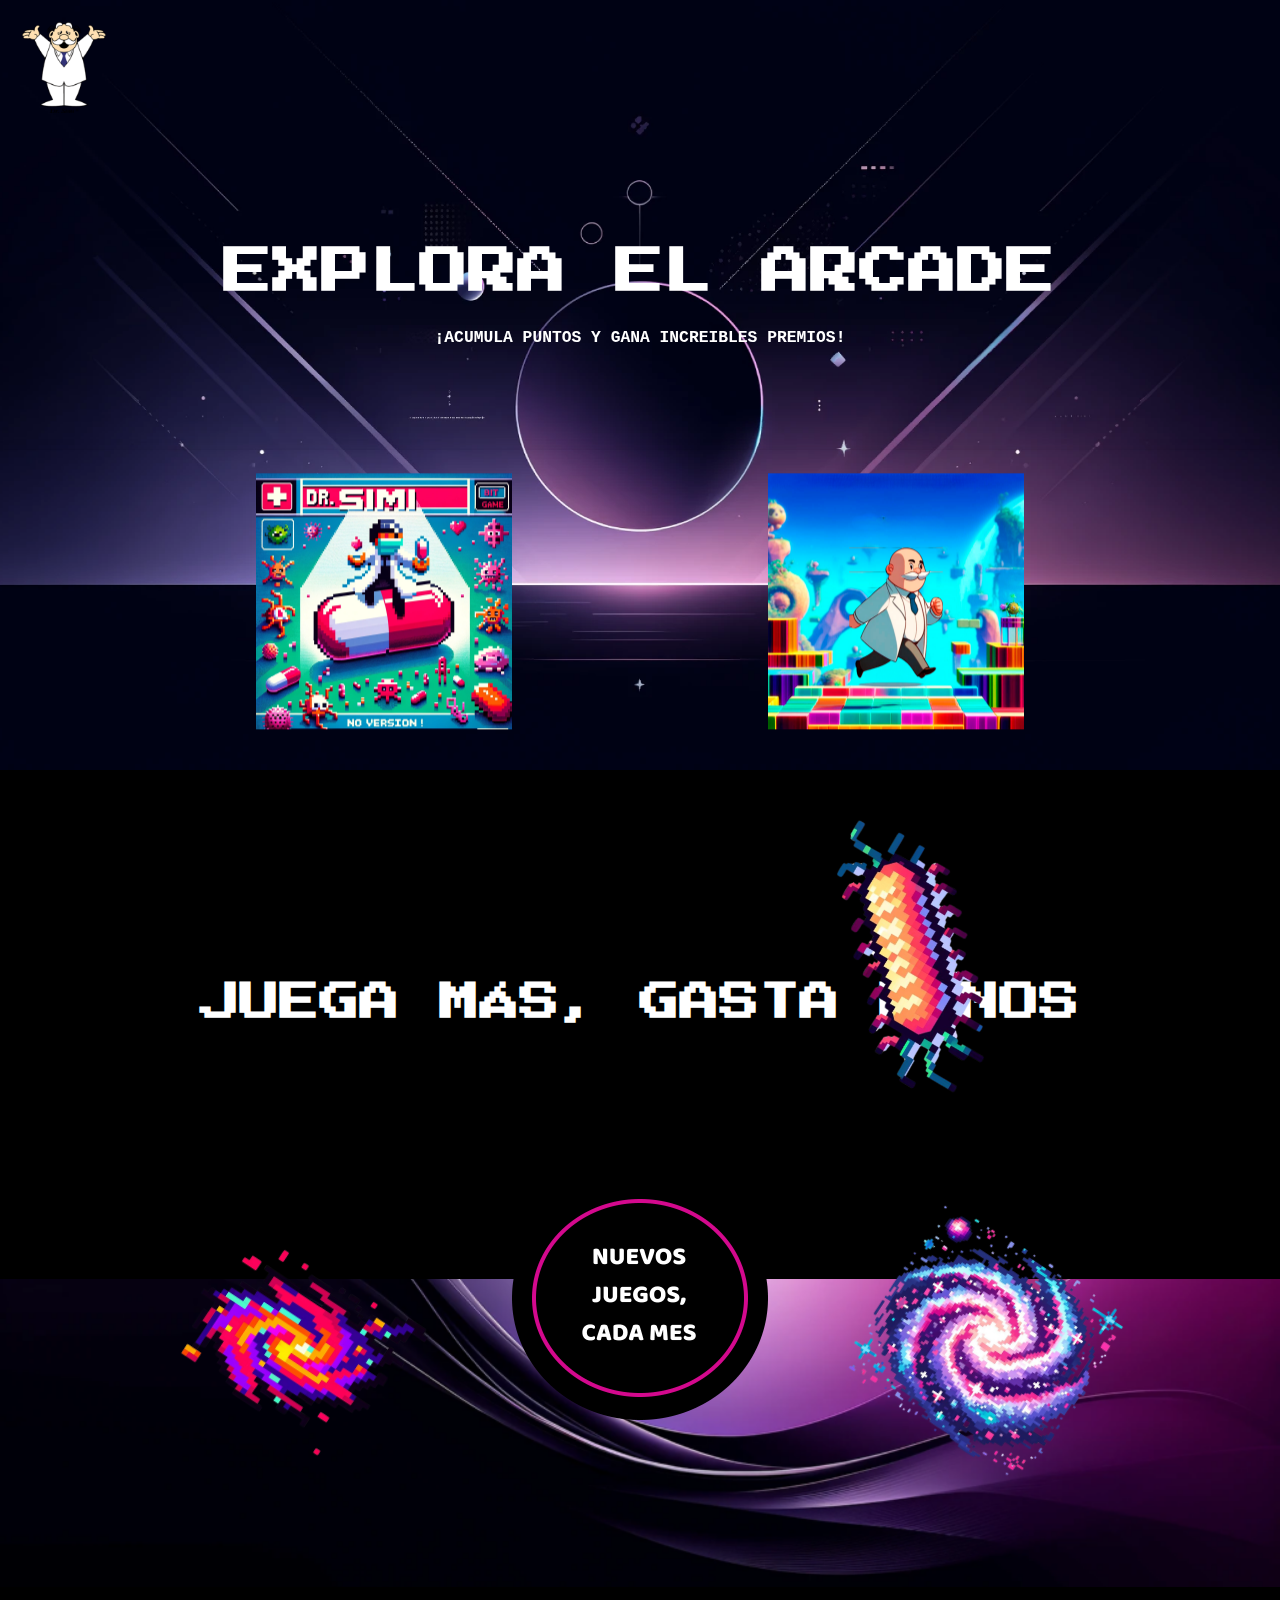
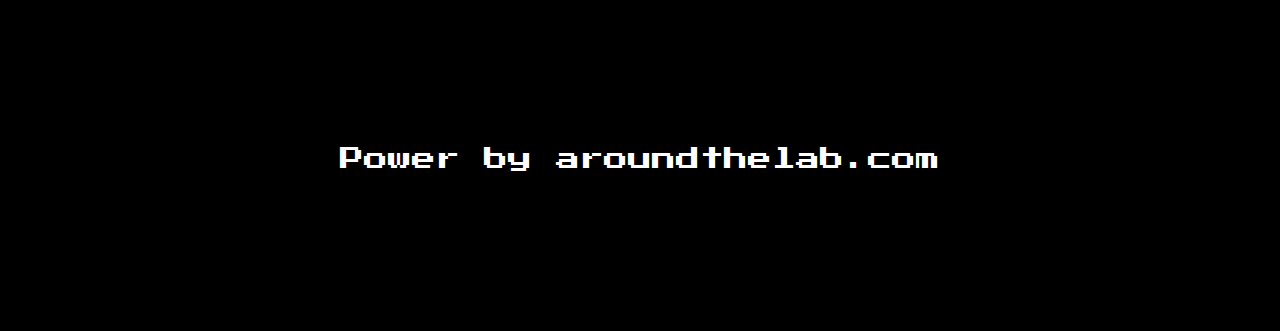
<file: index.html>
<!DOCTYPE html>
<html lang="en">
<head>
    <meta charset="UTF-8">
    <meta name="viewport" content="width=device-width, initial-scale=1.0">
    <link rel="stylesheet" href="style/style.css">
    <link rel="preconnect" href="https://fonts.googleapis.com">
    <link rel="stylesheet" href="https://cdnjs.cloudflare.com/ajax/libs/font-awesome/5.15.4/css/all.min.css">
    <link rel="icon" href="img/recursos/logo-simi.png">
    <link rel="preconnect" href="https://fonts.gstatic.com" crossorigin>
    <link href="https://fonts.googleapis.com/css2?family=JetBrains+Mono:ital,wght@0,100..800;1,100..800&family=Montserrat:ital,wght@0,100..900;1,100..900&family=Press+Start+2P&display=swap" rel="stylesheet">
    <title>Dr. Simi Games</title>
</head>
<body>
    <section class="home-1">
        <nav>
            <ul>    
                <li>
                    <img src="img/recursos/logo-simi.png" alt="">
                </li>
            </ul>
        </nav>


        <div id="titulo" class="titulo">
            <h1>
                EXPLORA EL ARCADE
            </h1>

            <h2>
                ¡ACUMULA PUNTOS Y GANA INCREIBLES PREMIOS!
            </h2>
        </div>


        <div class="juegos">
            <div id="div1">
                <i id="cerrar" class="fas fa-times" style="position: absolute; top: 10px; right: 10px; cursor: pointer; display: none;"></i>

                <img onclick="cargarJuego()" src="img/juegos/portada-juego.webp" alt="">
            </div>

            <div id="div2">
                <i id="cerrar2" class="fas fa-times" style="position: absolute; top: 10px; right: 10px; cursor: pointer ; display: none;"></i>
                <img onclick="cargarJuego2()" src="img/juegos/juego-2-a.png" alt="">
            </div>
        </div>

    </section>

    <section class="home-2">
        <div>
            <h1>JUEGA MÁS, GASTA MENOS</h1>
        </div>
        <div class="bacteria-1" id="bacteria1">
            <img src="img/recursos/bacteria-1.png "alt="">
        </div>
    </section>

    <section class="nuevos-juegos">
        <div id="galaxia1"class="galaxia-1">
            <img src="img/recursos/galaxia-1.png" alt="">
        </div>
        
        <div class="circulo">
            <img src="img/recursos/circulo.png" alt="">
        </div>

<div id="galaxia2" class="galaxia-2">
            <img src="img/recursos/galaxia-2.png" alt="">
        </div>
    </section>

    <footer>
        <p>Power by aroundthelab.com</p>
    </footer>
</body>
<script src="https://cdnjs.cloudflare.com/ajax/libs/gsap/3.9.1/gsap.min.js"></script>

<script src="main/main.js"></script>

</html>
</file>
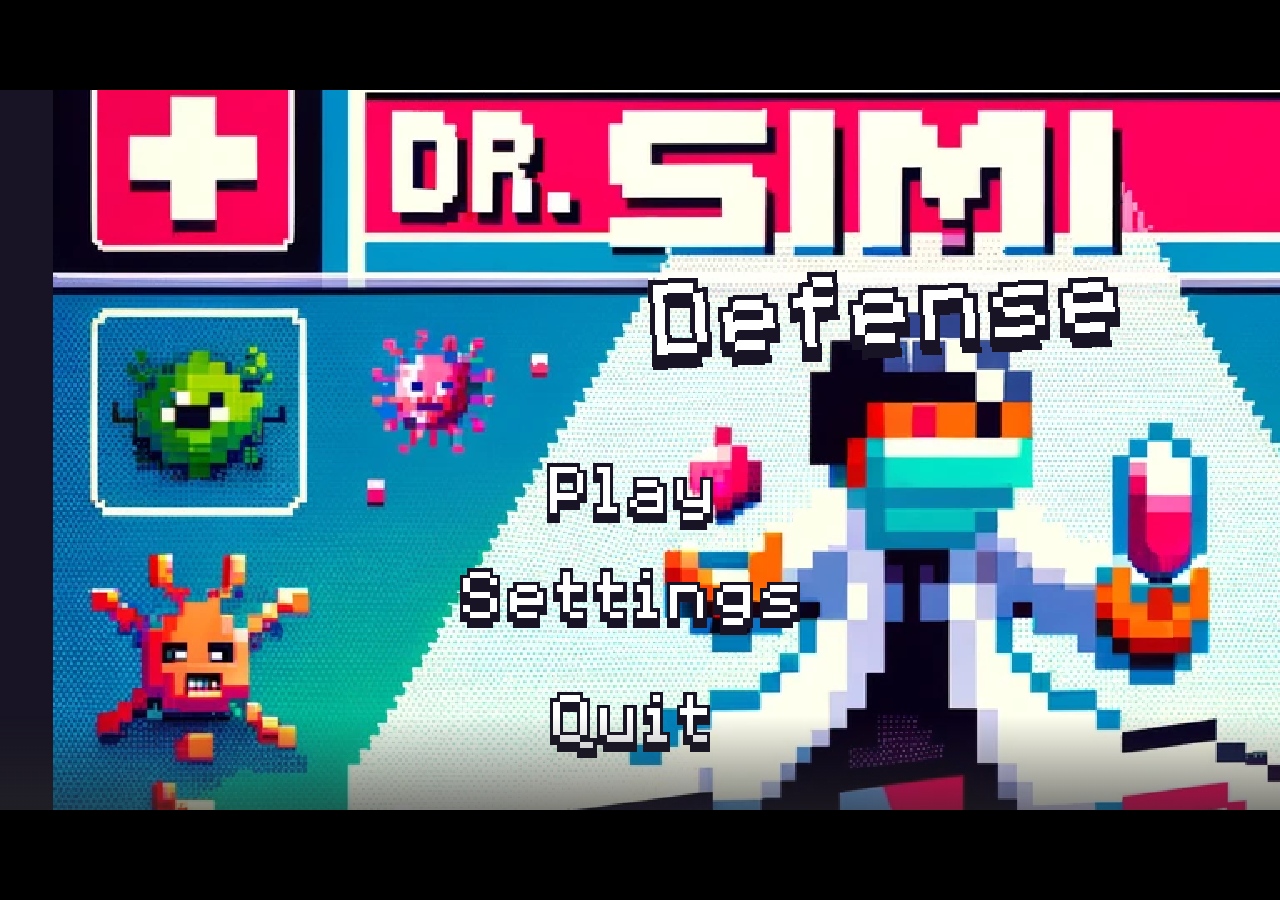
<file: game/index.html>
<!DOCTYPE html>
<html>
<head>
    <meta charset="UTF-8"/>
    <link rel="manifest" href="manifest.webmanifest">

    <meta name="apple-mobile-web-app-capable" content="yes">
    <meta name="apple-mobile-web-app-status-bar-style" content="black-translucent">

    <meta name="theme-color" content="#000000" />
    <meta name="viewport" content="width=device-width, initial-scale=1.0, maximum-scale=1.0, user-scalable=no" />

	<style>
		body {
			margin: 0;
			padding: 0;
			background-color: #000000;
            overflow: hidden;
		}
        #canvasArea {
            margin-left: auto;
            margin-right: auto;
            overflow: hidden;
        }


		#watermark{
			display: none !important;
		}

        
	</style>
    <!-- Libs and GDJS core files : -->
		<script src="libs/jshashtable.js" crossorigin="anonymous"></script>
	<script src="logger.js" crossorigin="anonymous"></script>
	<script src="gd.js" crossorigin="anonymous"></script>
	<script src="libs/rbush.js" crossorigin="anonymous"></script>
	<script src="AsyncTasksManager.js" crossorigin="anonymous"></script>
	<script src="inputmanager.js" crossorigin="anonymous"></script>
	<script src="jsonmanager.js" crossorigin="anonymous"></script>
	<script src="Model3DManager.js" crossorigin="anonymous"></script>
	<script src="ResourceLoader.js" crossorigin="anonymous"></script>
	<script src="ResourceCache.js" crossorigin="anonymous"></script>
	<script src="timemanager.js" crossorigin="anonymous"></script>
	<script src="polygon.js" crossorigin="anonymous"></script>
	<script src="runtimeobject.js" crossorigin="anonymous"></script>
	<script src="profiler.js" crossorigin="anonymous"></script>
	<script src="RuntimeInstanceContainer.js" crossorigin="anonymous"></script>
	<script src="runtimescene.js" crossorigin="anonymous"></script>
	<script src="scenestack.js" crossorigin="anonymous"></script>
	<script src="force.js" crossorigin="anonymous"></script>
	<script src="RuntimeLayer.js" crossorigin="anonymous"></script>
	<script src="layer.js" crossorigin="anonymous"></script>
	<script src="RuntimeCustomObjectLayer.js" crossorigin="anonymous"></script>
	<script src="timer.js" crossorigin="anonymous"></script>
	<script src="runtimewatermark.js" crossorigin="anonymous"></script>
	<script src="runtimegame.js" crossorigin="anonymous"></script>
	<script src="variable.js" crossorigin="anonymous"></script>
	<script src="variablescontainer.js" crossorigin="anonymous"></script>
	<script src="oncetriggers.js" crossorigin="anonymous"></script>
	<script src="runtimebehavior.js" crossorigin="anonymous"></script>
	<script src="SpriteAnimator.js" crossorigin="anonymous"></script>
	<script src="spriteruntimeobject.js" crossorigin="anonymous"></script>
	<script src="affinetransformation.js" crossorigin="anonymous"></script>
	<script src="CustomRuntimeObjectInstanceContainer.js" crossorigin="anonymous"></script>
	<script src="CustomRuntimeObject.js" crossorigin="anonymous"></script>
	<script src="CustomRuntimeObject2D.js" crossorigin="anonymous"></script>
	<script src="events-tools/commontools.js" crossorigin="anonymous"></script>
	<script src="events-tools/variabletools.js" crossorigin="anonymous"></script>
	<script src="events-tools/runtimescenetools.js" crossorigin="anonymous"></script>
	<script src="events-tools/inputtools.js" crossorigin="anonymous"></script>
	<script src="events-tools/objecttools.js" crossorigin="anonymous"></script>
	<script src="events-tools/cameratools.js" crossorigin="anonymous"></script>
	<script src="events-tools/soundtools.js" crossorigin="anonymous"></script>
	<script src="events-tools/storagetools.js" crossorigin="anonymous"></script>
	<script src="events-tools/stringtools.js" crossorigin="anonymous"></script>
	<script src="events-tools/windowtools.js" crossorigin="anonymous"></script>
	<script src="events-tools/networktools.js" crossorigin="anonymous"></script>
	<script src="splash/gd-logo-light.js" crossorigin="anonymous"></script>
	<script src="pixi-renderers/pixi.js" crossorigin="anonymous"></script>
	<script src="pixi-renderers/pixi-filters-tools.js" crossorigin="anonymous"></script>
	<script src="pixi-renderers/runtimegame-pixi-renderer.js" crossorigin="anonymous"></script>
	<script src="pixi-renderers/runtimescene-pixi-renderer.js" crossorigin="anonymous"></script>
	<script src="pixi-renderers/layer-pixi-renderer.js" crossorigin="anonymous"></script>
	<script src="pixi-renderers/pixi-image-manager.js" crossorigin="anonymous"></script>
	<script src="pixi-renderers/pixi-bitmapfont-manager.js" crossorigin="anonymous"></script>
	<script src="pixi-renderers/spriteruntimeobject-pixi-renderer.js" crossorigin="anonymous"></script>
	<script src="pixi-renderers/CustomRuntimeObject2DPixiRenderer.js" crossorigin="anonymous"></script>
	<script src="pixi-renderers/DebuggerPixiRenderer.js" crossorigin="anonymous"></script>
	<script src="pixi-renderers/loadingscreen-pixi-renderer.js" crossorigin="anonymous"></script>
	<script src="pixi-renderers/pixi-effects-manager.js" crossorigin="anonymous"></script>
	<script src="howler-sound-manager/howler.min.js" crossorigin="anonymous"></script>
	<script src="howler-sound-manager/howler-sound-manager.js" crossorigin="anonymous"></script>
	<script src="fontfaceobserver-font-manager/fontfaceobserver.js" crossorigin="anonymous"></script>
	<script src="fontfaceobserver-font-manager/fontfaceobserver-font-manager.js" crossorigin="anonymous"></script>
	<script src="Extensions/BitmapText/bitmaptextruntimeobject-pixi-renderer.js" crossorigin="anonymous"></script>
	<script src="Extensions/BitmapText/bitmaptextruntimeobject.js" crossorigin="anonymous"></script>
	<script src="Extensions/DraggableBehavior/draggableruntimebehavior.js" crossorigin="anonymous"></script>
	<script src="Extensions/LinkedObjects/linkedobjects.js" crossorigin="anonymous"></script>
	<script src="Extensions/PanelSpriteObject/panelspriteruntimeobject-pixi-renderer.js" crossorigin="anonymous"></script>
	<script src="Extensions/PanelSpriteObject/panelspriteruntimeobject.js" crossorigin="anonymous"></script>
	<script src="Extensions/PrimitiveDrawing/pixi-graphics-extras/graphics-extras.min.js" crossorigin="anonymous"></script>
	<script src="Extensions/PrimitiveDrawing/shapepainterruntimeobject-pixi-renderer.js" crossorigin="anonymous"></script>
	<script src="Extensions/PrimitiveDrawing/shapepainterruntimeobject.js" crossorigin="anonymous"></script>
	<script src="Extensions/SystemInfo/systeminfotools.js" crossorigin="anonymous"></script>
	<script src="Extensions/TextObject/textruntimeobject-pixi-renderer.js" crossorigin="anonymous"></script>
	<script src="Extensions/TextObject/textruntimeobject.js" crossorigin="anonymous"></script>
	<script src="Extensions/TopDownMovementBehavior/topdownmovementruntimebehavior.js" crossorigin="anonymous"></script>
	<script src="Extensions/TweenBehavior/TweenManager.js" crossorigin="anonymous"></script>
	<script src="Extensions/TweenBehavior/tweenruntimebehavior.js" crossorigin="anonymous"></script>
	<script src="Extensions/TweenBehavior/tweentools.js" crossorigin="anonymous"></script>
	<script src="gdjs-evtsext__boidsmovement__boidsmovement.js" crossorigin="anonymous"></script>
	<script src="gdjs-evtsext__boidsmovement__definejavascript-func.js" crossorigin="anonymous"></script>
	<script src="gdjs-evtsext__buttonstates__buttonfsm.js" crossorigin="anonymous"></script>
	<script src="gdjs-evtsext__camerashake__camerashake-func.js" crossorigin="anonymous"></script>
	<script src="gdjs-evtsext__camerashake__create-func.js" crossorigin="anonymous"></script>
	<script src="gdjs-evtsext__camerashake__delete-func.js" crossorigin="anonymous"></script>
	<script src="gdjs-evtsext__camerashake__deleteall-func.js" crossorigin="anonymous"></script>
	<script src="gdjs-evtsext__camerashake__frequency-func.js" crossorigin="anonymous"></script>
	<script src="gdjs-evtsext__camerashake__isshaking-func.js" crossorigin="anonymous"></script>
	<script src="gdjs-evtsext__camerashake__lacunarity-func.js" crossorigin="anonymous"></script>
	<script src="gdjs-evtsext__camerashake__noise2d-func.js" crossorigin="anonymous"></script>
	<script src="gdjs-evtsext__camerashake__noise3d-func.js" crossorigin="anonymous"></script>
	<script src="gdjs-evtsext__camerashake__noise4d-func.js" crossorigin="anonymous"></script>
	<script src="gdjs-evtsext__camerashake__octaves-func.js" crossorigin="anonymous"></script>
	<script src="gdjs-evtsext__camerashake__onfirstsceneloaded-func.js" crossorigin="anonymous"></script>
	<script src="gdjs-evtsext__camerashake__onsceneloaded-func.js" crossorigin="anonymous"></script>
	<script src="gdjs-evtsext__camerashake__onscenepostevents-func.js" crossorigin="anonymous"></script>
	<script src="gdjs-evtsext__camerashake__onscenepreevents-func.js" crossorigin="anonymous"></script>
	<script src="gdjs-evtsext__camerashake__persistence-func.js" crossorigin="anonymous"></script>
	<script src="gdjs-evtsext__camerashake__seed-func.js" crossorigin="anonymous"></script>
	<script src="gdjs-evtsext__camerashake__setdefaultrotationamplitude-func.js" crossorigin="anonymous"></script>
	<script src="gdjs-evtsext__camerashake__setdefaultshakingfrequency-func.js" crossorigin="anonymous"></script>
	<script src="gdjs-evtsext__camerashake__setdefaulttranslationamplitude-func.js" crossorigin="anonymous"></script>
	<script src="gdjs-evtsext__camerashake__setdefaultzoomamplitude-func.js" crossorigin="anonymous"></script>
	<script src="gdjs-evtsext__camerashake__setfrequency-func.js" crossorigin="anonymous"></script>
	<script src="gdjs-evtsext__camerashake__setlacunarity-func.js" crossorigin="anonymous"></script>
	<script src="gdjs-evtsext__camerashake__setlayerrotationamplitude-func.js" crossorigin="anonymous"></script>
	<script src="gdjs-evtsext__camerashake__setlayershakable-func.js" crossorigin="anonymous"></script>
	<script src="gdjs-evtsext__camerashake__setlayershakingfrequency-func.js" crossorigin="anonymous"></script>
	<script src="gdjs-evtsext__camerashake__setlayertranslationamplitude-func.js" crossorigin="anonymous"></script>
	<script src="gdjs-evtsext__camerashake__setlayerzoomamplitude-func.js" crossorigin="anonymous"></script>
	<script src="gdjs-evtsext__camerashake__setloopperiodx-func.js" crossorigin="anonymous"></script>
	<script src="gdjs-evtsext__camerashake__setloopperiody-func.js" crossorigin="anonymous"></script>
	<script src="gdjs-evtsext__camerashake__setoctaves-func.js" crossorigin="anonymous"></script>
	<script src="gdjs-evtsext__camerashake__setpersistence-func.js" crossorigin="anonymous"></script>
	<script src="gdjs-evtsext__camerashake__setseed-func.js" crossorigin="anonymous"></script>
	<script src="gdjs-evtsext__camerashake__shakecamera-func.js" crossorigin="anonymous"></script>
	<script src="gdjs-evtsext__camerashake__startshaking-func.js" crossorigin="anonymous"></script>
	<script src="gdjs-evtsext__camerashake__stopshaking-func.js" crossorigin="anonymous"></script>
	<script src="gdjs-evtsext__firebullet__firebullet.js" crossorigin="anonymous"></script>
	<script src="gdjs-evtsext__flashtransitionpainter__flashtransitionpainter.js" crossorigin="anonymous"></script>
	<script src="gdjs-evtsext__health__health.js" crossorigin="anonymous"></script>
	<script src="gdjs-evtsext__panelspritebutton__buttonfsm.js" crossorigin="anonymous"></script>
	<script src="gdjs-evtsext__panelspritebutton__panelspritebutton.js" crossorigin="anonymous"></script>
	<script src="gdjs-evtsext__panelspritecontinuousbar__panelspritecontinuousbar.js" crossorigin="anonymous"></script>
	<script src="gdjs-evtsext__panelspritecontinuousbar__resourcebar.js" crossorigin="anonymous"></script>
	<script src="gdjs-evtsext__panelspriteslider__buttonfsm.js" crossorigin="anonymous"></script>
	<script src="gdjs-evtsext__panelspriteslider__panelspriteslider.js" crossorigin="anonymous"></script>
	<script src="gdjs-evtsext__panelspriteslider__slider.js" crossorigin="anonymous"></script>
	<script src="gdjs-evtsext__shakeobject__shakeobject_positionangle.js" crossorigin="anonymous"></script>
	<script src="gdjs-evtsext__spritemultitouchjoystick__angleto4way-func.js" crossorigin="anonymous"></script>
	<script src="gdjs-evtsext__spritemultitouchjoystick__angleto8way-func.js" crossorigin="anonymous"></script>
	<script src="gdjs-evtsext__spritemultitouchjoystick__deadzone-func.js" crossorigin="anonymous"></script>
	<script src="gdjs-evtsext__spritemultitouchjoystick__isanglein4waydirection-func.js" crossorigin="anonymous"></script>
	<script src="gdjs-evtsext__spritemultitouchjoystick__isanglein8waydirection-func.js" crossorigin="anonymous"></script>
	<script src="gdjs-evtsext__spritemultitouchjoystick__isbuttonpressed-func.js" crossorigin="anonymous"></script>
	<script src="gdjs-evtsext__spritemultitouchjoystick__isbuttonreleased-func.js" crossorigin="anonymous"></script>
	<script src="gdjs-evtsext__spritemultitouchjoystick__isdirectionpushed4way-func.js" crossorigin="anonymous"></script>
	<script src="gdjs-evtsext__spritemultitouchjoystick__isdirectionpushed8way-func.js" crossorigin="anonymous"></script>
	<script src="gdjs-evtsext__spritemultitouchjoystick__joystickangle-func.js" crossorigin="anonymous"></script>
	<script src="gdjs-evtsext__spritemultitouchjoystick__joystickforce-func.js" crossorigin="anonymous"></script>
	<script src="gdjs-evtsext__spritemultitouchjoystick__multitouchjoystick.js" crossorigin="anonymous"></script>
	<script src="gdjs-evtsext__spritemultitouchjoystick__setbuttonstate-func.js" crossorigin="anonymous"></script>
	<script src="gdjs-evtsext__spritemultitouchjoystick__setdeadzone-func.js" crossorigin="anonymous"></script>
	<script src="gdjs-evtsext__spritemultitouchjoystick__setjoystickangle-func.js" crossorigin="anonymous"></script>
	<script src="gdjs-evtsext__spritemultitouchjoystick__setjoystickforce-func.js" crossorigin="anonymous"></script>
	<script src="gdjs-evtsext__spritemultitouchjoystick__spritemultitouchjoystick.js" crossorigin="anonymous"></script>
	<script src="gdjs-evtsext__spritemultitouchjoystick__stickangle-func.js" crossorigin="anonymous"></script>
	<script src="gdjs-evtsext__spritemultitouchjoystick__stickforce-func.js" crossorigin="anonymous"></script>
	<script src="gdjs-evtsext__spritemultitouchjoystick__stickforcex-func.js" crossorigin="anonymous"></script>
	<script src="gdjs-evtsext__spritemultitouchjoystick__stickforcey-func.js" crossorigin="anonymous"></script>
	<script src="gdjs-evtsext__spritemultitouchjoystick__topdownmultitouchmapper.js" crossorigin="anonymous"></script>
	<script src="object-capabilities/AnimatableBehavior.js" crossorigin="anonymous"></script>
	<script src="object-capabilities/EffectBehavior.js" crossorigin="anonymous"></script>
	<script src="object-capabilities/FlippableBehavior.js" crossorigin="anonymous"></script>
	<script src="object-capabilities/OpacityBehavior.js" crossorigin="anonymous"></script>
	<script src="object-capabilities/ResizableBehavior.js" crossorigin="anonymous"></script>
	<script src="object-capabilities/ScalableBehavior.js" crossorigin="anonymous"></script>
	<script src="object-capabilities/TextContainerBehavior.js" crossorigin="anonymous"></script>
	<script src="Extensions/Effects/outline-pixi-filter.js" crossorigin="anonymous"></script>
	<script src="Extensions/Effects/pixi-filters/filter-outline.js" crossorigin="anonymous"></script>
	<script src="code0.js" crossorigin="anonymous"></script>
	<script src="code1.js" crossorigin="anonymous"></script>
	<script src="data.js" crossorigin="anonymous"></script>


</head>
<body>

    
	<script>

    (function() {
        //Initialization
        var game = new gdjs.RuntimeGame(gdjs.projectData, {});

        //Create a renderer
        game.getRenderer().createStandardCanvas(document.body);

        //Bind keyboards/mouse/touch events
        game.getRenderer().bindStandardEvents(game.getInputManager(), window, document);

        //Load all assets and start the game
        game.loadAllAssets(function() {
            game.startGameLoop();
        });
    })();

	</script>
</body>
</html>
</file>
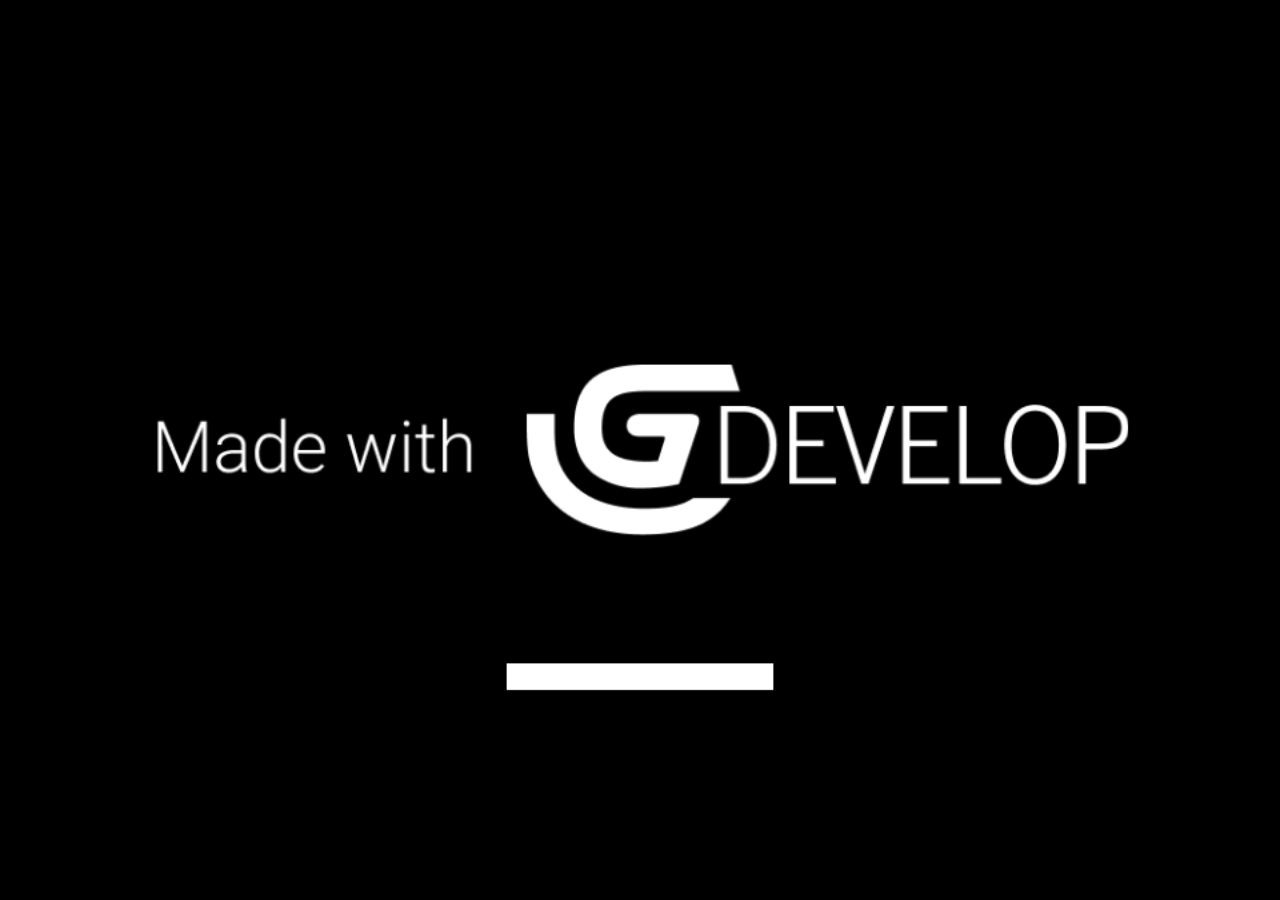
<file: game2/index.html>
<!DOCTYPE html>
<html>
<head>
    <meta charset="UTF-8"/>
    <link rel="manifest" href="manifest.webmanifest">

    <meta name="apple-mobile-web-app-capable" content="yes">
    <meta name="apple-mobile-web-app-status-bar-style" content="black-translucent">

    <meta name="theme-color" content="#000000" />
    <meta name="viewport" content="width=device-width, initial-scale=1.0, maximum-scale=1.0, user-scalable=no" />

	<style>
		body {
			margin: 0;
			padding: 0;
			background-color: #000000;
            overflow: hidden;
		}
        #canvasArea {
            margin-left: auto;
            margin-right: auto;
            overflow: hidden;
        }

		#watermark{
			display: none !important;
		}
        
		#watermark-link{
			display: none !important;
		}

	</style>
    <!-- Libs and GDJS core files : -->
		<script src="libs/jshashtable.js" crossorigin="anonymous"></script>
	<script src="logger.js" crossorigin="anonymous"></script>
	<script src="gd.js" crossorigin="anonymous"></script>
	<script src="libs/rbush.js" crossorigin="anonymous"></script>
	<script src="AsyncTasksManager.js" crossorigin="anonymous"></script>
	<script src="inputmanager.js" crossorigin="anonymous"></script>
	<script src="jsonmanager.js" crossorigin="anonymous"></script>
	<script src="Model3DManager.js" crossorigin="anonymous"></script>
	<script src="ResourceLoader.js" crossorigin="anonymous"></script>
	<script src="ResourceCache.js" crossorigin="anonymous"></script>
	<script src="timemanager.js" crossorigin="anonymous"></script>
	<script src="polygon.js" crossorigin="anonymous"></script>
	<script src="runtimeobject.js" crossorigin="anonymous"></script>
	<script src="profiler.js" crossorigin="anonymous"></script>
	<script src="RuntimeInstanceContainer.js" crossorigin="anonymous"></script>
	<script src="runtimescene.js" crossorigin="anonymous"></script>
	<script src="scenestack.js" crossorigin="anonymous"></script>
	<script src="force.js" crossorigin="anonymous"></script>
	<script src="RuntimeLayer.js" crossorigin="anonymous"></script>
	<script src="layer.js" crossorigin="anonymous"></script>
	<script src="RuntimeCustomObjectLayer.js" crossorigin="anonymous"></script>
	<script src="timer.js" crossorigin="anonymous"></script>
	<script src="runtimewatermark.js" crossorigin="anonymous"></script>
	<script src="runtimegame.js" crossorigin="anonymous"></script>
	<script src="variable.js" crossorigin="anonymous"></script>
	<script src="variablescontainer.js" crossorigin="anonymous"></script>
	<script src="oncetriggers.js" crossorigin="anonymous"></script>
	<script src="runtimebehavior.js" crossorigin="anonymous"></script>
	<script src="SpriteAnimator.js" crossorigin="anonymous"></script>
	<script src="spriteruntimeobject.js" crossorigin="anonymous"></script>
	<script src="affinetransformation.js" crossorigin="anonymous"></script>
	<script src="CustomRuntimeObjectInstanceContainer.js" crossorigin="anonymous"></script>
	<script src="CustomRuntimeObject.js" crossorigin="anonymous"></script>
	<script src="CustomRuntimeObject2D.js" crossorigin="anonymous"></script>
	<script src="events-tools/commontools.js" crossorigin="anonymous"></script>
	<script src="events-tools/variabletools.js" crossorigin="anonymous"></script>
	<script src="events-tools/runtimescenetools.js" crossorigin="anonymous"></script>
	<script src="events-tools/inputtools.js" crossorigin="anonymous"></script>
	<script src="events-tools/objecttools.js" crossorigin="anonymous"></script>
	<script src="events-tools/cameratools.js" crossorigin="anonymous"></script>
	<script src="events-tools/soundtools.js" crossorigin="anonymous"></script>
	<script src="events-tools/storagetools.js" crossorigin="anonymous"></script>
	<script src="events-tools/stringtools.js" crossorigin="anonymous"></script>
	<script src="events-tools/windowtools.js" crossorigin="anonymous"></script>
	<script src="events-tools/networktools.js" crossorigin="anonymous"></script>
	<script src="splash/gd-logo-light.js" crossorigin="anonymous"></script>
	<script src="pixi-renderers/pixi.js" crossorigin="anonymous"></script>
	<script src="pixi-renderers/pixi-filters-tools.js" crossorigin="anonymous"></script>
	<script src="pixi-renderers/runtimegame-pixi-renderer.js" crossorigin="anonymous"></script>
	<script src="pixi-renderers/runtimescene-pixi-renderer.js" crossorigin="anonymous"></script>
	<script src="pixi-renderers/layer-pixi-renderer.js" crossorigin="anonymous"></script>
	<script src="pixi-renderers/pixi-image-manager.js" crossorigin="anonymous"></script>
	<script src="pixi-renderers/pixi-bitmapfont-manager.js" crossorigin="anonymous"></script>
	<script src="pixi-renderers/spriteruntimeobject-pixi-renderer.js" crossorigin="anonymous"></script>
	<script src="pixi-renderers/CustomRuntimeObject2DPixiRenderer.js" crossorigin="anonymous"></script>
	<script src="pixi-renderers/DebuggerPixiRenderer.js" crossorigin="anonymous"></script>
	<script src="pixi-renderers/loadingscreen-pixi-renderer.js" crossorigin="anonymous"></script>
	<script src="pixi-renderers/pixi-effects-manager.js" crossorigin="anonymous"></script>
	<script src="howler-sound-manager/howler.min.js" crossorigin="anonymous"></script>
	<script src="howler-sound-manager/howler-sound-manager.js" crossorigin="anonymous"></script>
	<script src="fontfaceobserver-font-manager/fontfaceobserver.js" crossorigin="anonymous"></script>
	<script src="fontfaceobserver-font-manager/fontfaceobserver-font-manager.js" crossorigin="anonymous"></script>
	<script src="Extensions/AnchorBehavior/anchorruntimebehavior.js" crossorigin="anonymous"></script>
	<script src="Extensions/DebuggerTools/debuggertools.js" crossorigin="anonymous"></script>
	<script src="Extensions/LinkedObjects/linkedobjects.js" crossorigin="anonymous"></script>
	<script src="Extensions/PanelSpriteObject/panelspriteruntimeobject-pixi-renderer.js" crossorigin="anonymous"></script>
	<script src="Extensions/PanelSpriteObject/panelspriteruntimeobject.js" crossorigin="anonymous"></script>
	<script src="Extensions/ParticleSystem/particleemitterobject-pixi-renderer.js" crossorigin="anonymous"></script>
	<script src="Extensions/ParticleSystem/particleemitterobject.js" crossorigin="anonymous"></script>
	<script src="Extensions/ParticleSystem/pixi-particles-pixi-renderer.min.js" crossorigin="anonymous"></script>
	<script src="Extensions/PlatformBehavior/platformerobjectruntimebehavior.js" crossorigin="anonymous"></script>
	<script src="Extensions/PlatformBehavior/platformruntimebehavior.js" crossorigin="anonymous"></script>
	<script src="Extensions/PlatformBehavior/platformtools.js" crossorigin="anonymous"></script>
	<script src="Extensions/PrimitiveDrawing/pixi-graphics-extras/graphics-extras.min.js" crossorigin="anonymous"></script>
	<script src="Extensions/PrimitiveDrawing/shapepainterruntimeobject-pixi-renderer.js" crossorigin="anonymous"></script>
	<script src="Extensions/PrimitiveDrawing/shapepainterruntimeobject.js" crossorigin="anonymous"></script>
	<script src="Extensions/SystemInfo/systeminfotools.js" crossorigin="anonymous"></script>
	<script src="Extensions/TextObject/textruntimeobject-pixi-renderer.js" crossorigin="anonymous"></script>
	<script src="Extensions/TextObject/textruntimeobject.js" crossorigin="anonymous"></script>
	<script src="Extensions/TiledSpriteObject/tiledspriteruntimeobject-pixi-renderer.js" crossorigin="anonymous"></script>
	<script src="Extensions/TiledSpriteObject/tiledspriteruntimeobject.js" crossorigin="anonymous"></script>
	<script src="Extensions/TweenBehavior/TweenManager.js" crossorigin="anonymous"></script>
	<script src="Extensions/TweenBehavior/tweenruntimebehavior.js" crossorigin="anonymous"></script>
	<script src="gdjs-evtsext__checkpoints__checkpointexist-func.js" crossorigin="anonymous"></script>
	<script src="gdjs-evtsext__checkpoints__loadcheckpoint-func.js" crossorigin="anonymous"></script>
	<script src="gdjs-evtsext__checkpoints__savecheckpoint-func.js" crossorigin="anonymous"></script>
	<script src="gdjs-evtsext__enemy__isflydead-func.js" crossorigin="anonymous"></script>
	<script src="gdjs-evtsext__enemy__monsterenemy.js" crossorigin="anonymous"></script>
	<script src="gdjs-evtsext__enemy__triggerflydeath-func.js" crossorigin="anonymous"></script>
	<script src="gdjs-evtsext__gamepads__a_advanced_vibration_controller-func.js" crossorigin="anonymous"></script>
	<script src="gdjs-evtsext__gamepads__a_change_vibration_magnitude-func.js" crossorigin="anonymous"></script>
	<script src="gdjs-evtsext__gamepads__a_set_deadzone-func.js" crossorigin="anonymous"></script>
	<script src="gdjs-evtsext__gamepads__a_vibrate_controller-func.js" crossorigin="anonymous"></script>
	<script src="gdjs-evtsext__gamepads__axisvalue-func.js" crossorigin="anonymous"></script>
	<script src="gdjs-evtsext__gamepads__c_any_button_pressed-func.js" crossorigin="anonymous"></script>
	<script src="gdjs-evtsext__gamepads__c_any_button_released-func.js" crossorigin="anonymous"></script>
	<script src="gdjs-evtsext__gamepads__c_axis_pushed-func.js" crossorigin="anonymous"></script>
	<script src="gdjs-evtsext__gamepads__c_button_pressed-func.js" crossorigin="anonymous"></script>
	<script src="gdjs-evtsext__gamepads__c_button_released-func.js" crossorigin="anonymous"></script>
	<script src="gdjs-evtsext__gamepads__c_controller_type-func.js" crossorigin="anonymous"></script>
	<script src="gdjs-evtsext__gamepads__c_controller_x_is_connected-func.js" crossorigin="anonymous"></script>
	<script src="gdjs-evtsext__gamepads__connectedgamepadscount-func.js" crossorigin="anonymous"></script>
	<script src="gdjs-evtsext__gamepads__deadzone-func.js" crossorigin="anonymous"></script>
	<script src="gdjs-evtsext__gamepads__gamepadcount-func.js" crossorigin="anonymous"></script>
	<script src="gdjs-evtsext__gamepads__gamepadtype-func.js" crossorigin="anonymous"></script>
	<script src="gdjs-evtsext__gamepads__lastbuttonid-func.js" crossorigin="anonymous"></script>
	<script src="gdjs-evtsext__gamepads__lastbuttonstring-func.js" crossorigin="anonymous"></script>
	<script src="gdjs-evtsext__gamepads__onfirstsceneloaded-func.js" crossorigin="anonymous"></script>
	<script src="gdjs-evtsext__gamepads__onscenepostevents-func.js" crossorigin="anonymous"></script>
	<script src="gdjs-evtsext__gamepads__platformergamepadmapper.js" crossorigin="anonymous"></script>
	<script src="gdjs-evtsext__gamepads__stickangle-func.js" crossorigin="anonymous"></script>
	<script src="gdjs-evtsext__gamepads__stickforce-func.js" crossorigin="anonymous"></script>
	<script src="gdjs-evtsext__gamepads__stickforcex-func.js" crossorigin="anonymous"></script>
	<script src="gdjs-evtsext__gamepads__stickforcey-func.js" crossorigin="anonymous"></script>
	<script src="gdjs-evtsext__gamepads__stickrotationvalue-func.js" crossorigin="anonymous"></script>
	<script src="gdjs-evtsext__gamepads__strongvibrationmagnitude-func.js" crossorigin="anonymous"></script>
	<script src="gdjs-evtsext__gamepads__triggerpressure-func.js" crossorigin="anonymous"></script>
	<script src="gdjs-evtsext__gamepads__weakvibrationmagnitude-func.js" crossorigin="anonymous"></script>
	<script src="gdjs-evtsext__panelspritebutton__buttonfsm.js" crossorigin="anonymous"></script>
	<script src="gdjs-evtsext__panelspritebutton__panelspritebutton.js" crossorigin="anonymous"></script>
	<script src="gdjs-evtsext__parallax__horizontaltiledspriteparallax.js" crossorigin="anonymous"></script>
	<script src="gdjs-evtsext__parallax__verticaltiledspriteparallax.js" crossorigin="anonymous"></script>
	<script src="gdjs-evtsext__platformercharacteranimator__platformercharacteranimator.js" crossorigin="anonymous"></script>
	<script src="gdjs-evtsext__player__animatefallingintoportal-func.js" crossorigin="anonymous"></script>
	<script src="gdjs-evtsext__player__bounce-func.js" crossorigin="anonymous"></script>
	<script src="gdjs-evtsext__player__issteppingonfloor-func.js" crossorigin="anonymous"></script>
	<script src="gdjs-evtsext__player__triggerdeath-func.js" crossorigin="anonymous"></script>
	<script src="gdjs-evtsext__rectanglemovement__distancetoclosestedge-func.js" crossorigin="anonymous"></script>
	<script src="gdjs-evtsext__rectanglemovement__movealongborderofobject-func.js" crossorigin="anonymous"></script>
	<script src="gdjs-evtsext__rectanglemovement__movetonearestcorner-func.js" crossorigin="anonymous"></script>
	<script src="gdjs-evtsext__rectanglemovement__rectanglemovement.js" crossorigin="anonymous"></script>
	<script src="gdjs-evtsext__shakeobject__shakeobject_positionangle.js" crossorigin="anonymous"></script>
	<script src="gdjs-evtsext__smoothcamera__smoothcamera.js" crossorigin="anonymous"></script>
	<script src="gdjs-evtsext__spritemultitouchjoystick__angleto4way-func.js" crossorigin="anonymous"></script>
	<script src="gdjs-evtsext__spritemultitouchjoystick__angleto8way-func.js" crossorigin="anonymous"></script>
	<script src="gdjs-evtsext__spritemultitouchjoystick__deadzone-func.js" crossorigin="anonymous"></script>
	<script src="gdjs-evtsext__spritemultitouchjoystick__isanglein4waydirection-func.js" crossorigin="anonymous"></script>
	<script src="gdjs-evtsext__spritemultitouchjoystick__isanglein8waydirection-func.js" crossorigin="anonymous"></script>
	<script src="gdjs-evtsext__spritemultitouchjoystick__isbuttonpressed-func.js" crossorigin="anonymous"></script>
	<script src="gdjs-evtsext__spritemultitouchjoystick__isbuttonreleased-func.js" crossorigin="anonymous"></script>
	<script src="gdjs-evtsext__spritemultitouchjoystick__isdirectionpushed4way-func.js" crossorigin="anonymous"></script>
	<script src="gdjs-evtsext__spritemultitouchjoystick__isdirectionpushed8way-func.js" crossorigin="anonymous"></script>
	<script src="gdjs-evtsext__spritemultitouchjoystick__joystickangle-func.js" crossorigin="anonymous"></script>
	<script src="gdjs-evtsext__spritemultitouchjoystick__joystickforce-func.js" crossorigin="anonymous"></script>
	<script src="gdjs-evtsext__spritemultitouchjoystick__multitouchbutton.js" crossorigin="anonymous"></script>
	<script src="gdjs-evtsext__spritemultitouchjoystick__multitouchjoystick.js" crossorigin="anonymous"></script>
	<script src="gdjs-evtsext__spritemultitouchjoystick__platformermultitouchmapper.js" crossorigin="anonymous"></script>
	<script src="gdjs-evtsext__spritemultitouchjoystick__setbuttonstate-func.js" crossorigin="anonymous"></script>
	<script src="gdjs-evtsext__spritemultitouchjoystick__setdeadzone-func.js" crossorigin="anonymous"></script>
	<script src="gdjs-evtsext__spritemultitouchjoystick__setjoystickangle-func.js" crossorigin="anonymous"></script>
	<script src="gdjs-evtsext__spritemultitouchjoystick__setjoystickforce-func.js" crossorigin="anonymous"></script>
	<script src="gdjs-evtsext__spritemultitouchjoystick__spritemultitouchjoystick.js" crossorigin="anonymous"></script>
	<script src="gdjs-evtsext__spritemultitouchjoystick__stickangle-func.js" crossorigin="anonymous"></script>
	<script src="gdjs-evtsext__spritemultitouchjoystick__stickforce-func.js" crossorigin="anonymous"></script>
	<script src="gdjs-evtsext__spritemultitouchjoystick__stickforcex-func.js" crossorigin="anonymous"></script>
	<script src="gdjs-evtsext__spritemultitouchjoystick__stickforcey-func.js" crossorigin="anonymous"></script>
	<script src="gdjs-evtsext__userinterface__stretchtofillscreen-func.js" crossorigin="anonymous"></script>
	<script src="gdjs-evtsext__volumefalloff__setvolumefalloff-func.js" crossorigin="anonymous"></script>
	<script src="object-capabilities/AnimatableBehavior.js" crossorigin="anonymous"></script>
	<script src="object-capabilities/EffectBehavior.js" crossorigin="anonymous"></script>
	<script src="object-capabilities/FlippableBehavior.js" crossorigin="anonymous"></script>
	<script src="object-capabilities/OpacityBehavior.js" crossorigin="anonymous"></script>
	<script src="object-capabilities/ResizableBehavior.js" crossorigin="anonymous"></script>
	<script src="object-capabilities/ScalableBehavior.js" crossorigin="anonymous"></script>
	<script src="object-capabilities/TextContainerBehavior.js" crossorigin="anonymous"></script>
	<script src="Extensions/3D/HemisphereLight.js" crossorigin="anonymous"></script>
	<script src="Extensions/Effects/adjustment-pixi-filter.js" crossorigin="anonymous"></script>
	<script src="Extensions/Effects/advanced-bloom-pixi-filter.js" crossorigin="anonymous"></script>
	<script src="Extensions/Effects/pixi-filters/filter-adjustment.js" crossorigin="anonymous"></script>
	<script src="Extensions/Effects/pixi-filters/filter-advanced-bloom.js" crossorigin="anonymous"></script>
	<script src="Extensions/Effects/pixi-filters/filter-kawase-blur.js" crossorigin="anonymous"></script>
	<script src="code0.js" crossorigin="anonymous"></script>
	<script src="data.js" crossorigin="anonymous"></script>


</head>
<body>

    
	<script>

    (function() {
        //Initialization
        var game = new gdjs.RuntimeGame(gdjs.projectData, {});

        //Create a renderer
        game.getRenderer().createStandardCanvas(document.body);

        //Bind keyboards/mouse/touch events
        game.getRenderer().bindStandardEvents(game.getInputManager(), window, document);

        //Load all assets and start the game
        game.loadAllAssets(function() {
            game.startGameLoop();
        });
    })();

	</script>
</body>
</html>
</file>
<file: style/style.css>
:root{
    --first-color: #fff;
    --font-primary: 'Press Start 2P'
}


*{
    margin: 0;
    padding: 0;
    box-sizing: border-box;
}


html{
    overscroll-behavior: none;
}

::-webkit-scrollbar {
    display: none;
}



/* =======Portada Home========l */

.home-1{
    background-image: url(../img/portadas/portada-1.png);
    background-repeat: no-repeat;
    background-size: cover;
    background-position: center;
}

nav{
    width: 100%;
}

nav ul{
    display: flex;
    flex-direction: row;
    justify-content: start;
    align-items: start;
}

nav img{
    width: 80%;
    padding: 1.4rem;
}

.titulo{
    width: 100%;
    display: flex;
    flex-direction: column;
    justify-content: center;
    align-items: center;
    color: var(--first-color);
    margin-top: 10vh;

}

.titulo h1{
    font-size: 3rem;
    padding: 1rem;
    font-family: var(--font-primary);
}

.titulo h2{
    font-size: 1rem;
    padding: 1rem;
    font-family: 'Courier New', Courier, monospace;
}


/* ============Juegos============= */

.juegos{
    padding: 2rem 8rem;
    display: flex;
    flex-direction: row;
    justify-content: space-around;
    align-items: center;
    margin-top: 10vh;
    box-shadow: 0 10px 20px rgba(0, 0, 0, 0.19), 0 6px 6px rgba(0, 0, 0, 0.23);

}

.juegos div{
    width: 50%;
    display: flex;
    justify-content: center;
}


.juegos img{
    width: 50%;
}


/* ===============HOME 2============ */

.home-2{
    background-color: #000;
    padding: 2rem 8rem;
}


.home-2 h1{
    color: #fff;
    font-weight: 700;
    align-items: center;
    margin-top: 20vh;
    font-size: 2.5rem;
    margin-bottom: 20vh;
    font-family: var(--font-primary);
}


.home-2 div{
    display: flex;
    justify-content: center;
    align-items: center;
}

.bacteria-1{
    width: 100%;
    align-items: end !important;
    margin-top: 5vh;
    justify-content: end !important;
}

.bacteria-1 img{
    width: 50%;
    position: absolute;
}




/* =========Nuevos Juegos 2========== */

.nuevos-juegos{
    background-color: #000;
    background-image: url(../img/portadas/portada-2.png);
    background-repeat: no-repeat;
    background-size: cover;
    background-position: center;
    display: flex;
    flex-direction: row;
    justify-content: space-around;
    align-items: center;
    padding: 2rem 8rem;
}


.nuevos-juegos div{
    width: 25%;
    display: flex;
    justify-content: center;
    align-items: center;
}

.nuevos-juegos img{
    width: 100%;
}

.circulo{
    position: relative;
    top: -15vh
}

.galaxia-1{
    position: relative;
    top: -10vh;
}

.galaxia-2{
    position: relative;
    top: -10vh;
}

footer{
    background: #000;
    color: #fff;
    padding: 10rem;
    display: flex;
    flex-direction: row;
    justify-content: center;
    align-items: center;
}

footer p{
    font-size: 1.5rem;
    font-family: var(--font-primary);
}



/* ==========Botón de Cerrar=========== */


#cerrar{
    color: #fff;
    font-size: 4rem;
}


#cerrar2{
    color: #fff;
    font-size: 4rem;
}


@media only screen and (max-width: 600px) {

.juegos{
    padding: 0;
    flex-direction: column;
}
#div1{
    width: 100% !important;
    margin-bottom: 10vh;
}


#div2{
    width: 100% !important;
    margin-bottom: 10vh;
}

.nuevos-juegos{
    flex-direction: column ;
    padding: 0;

}


.galaxia-1{
    width: 80% !important;
    top: -20vh;
}

.bacteria-1{
    width: 70rem;
    justify-content: center;
    align-items: center;
    position: relative;
    top: -20vh;
}


}
</file>
